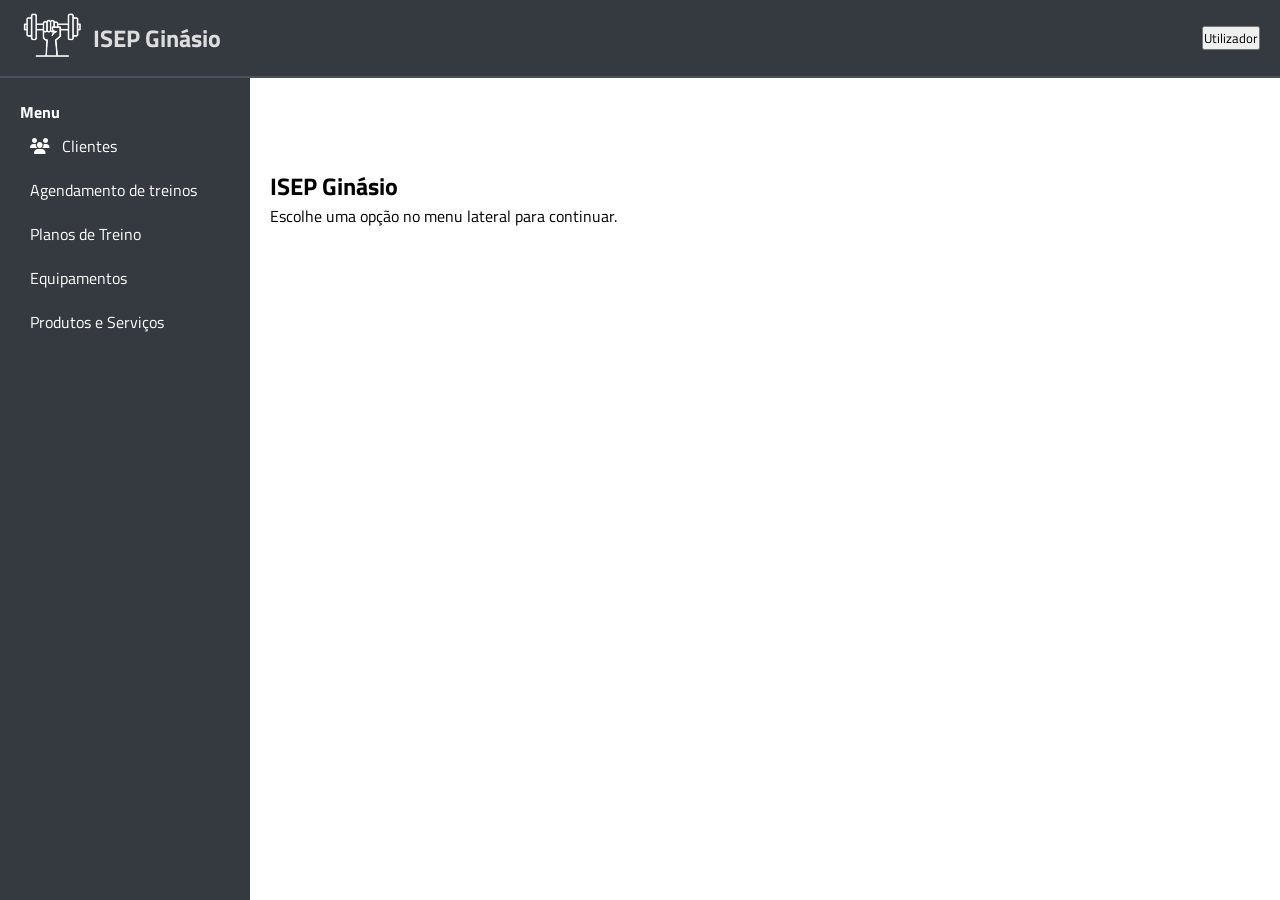
<file: backend/index.html>
<!DOCTYPE html>
<html lang="pt">
<head>
    <meta charset="UTF-8">
    <meta name="viewport" content="width=device-width, initial-scale=1.0">
    <title>ISEP Ginásio</title>
    <!-- favicon -->
     <link rel="shortcut icon" href="assets/img/gym125.png" type="image/png">
    <!-- folha de estilos CSS -->
     <link rel="stylesheet" href="assets/css/admin.css"> 

     <!-- Google Fonts --> 
    <link rel="preconnect" href="https://fonts.googleapis.com"> 
    <link rel="preconnect" href="https://fonts.gstatic.com" crossorigin> 
    <link href="https://fonts.googleapis.com/css2?family=Titillium+Web:ital,wght@0,300;0,700;1,400&display=swap" rel="stylesheet">

    <!-- Font Awesome --> 
    <link rel="stylesheet" href="assets/fontawesome/all.min.css"> 
</head>
<body>
<!-- Navbar -->
<header class="bng-navbar-menu">
    <div>
        <!-- Logo e Nome -->
        <a href="index.html">
            <img src="assets/img/gym125_white.png" alt="Logo do ISEP Ginásio" height="50">
        </a>
        <h3>ISEP Ginásio</h3>
    </div>
    <div>
        <button>Utilizador</button>
    </div>
</header> 

<!-- Sidebar --> 
<aside class="sidebar"> 
    <h4>Menu</h4> 
    <nav> 
        <a href="../backend/views/clientes/lista.html"><i class="fas fa-users"></i> &ensp; Clientes</a> 
        <a href="../backend/views/agendamento/agendamento.html">Agendamento de treinos</a> 
        <a href="../backend/views/planos/plano_treino.html">Planos de Treino</a> 
        <a href="../backend/views/equipamentos/equipamentos.html">Equipamentos</a> 
        <a href="../backend/views/produtos-servicos/produtos_servicos.html">Produtos e Serviços</a> 
    </nav> 
</aside>  

<!-- Conteúdo Principal -->
<main class="content">
    <section>
        <h2>ISEP Ginásio</h2>
        <p>Escolhe uma opção no menu lateral para continuar.</p>
    </section>
</main>
    
</body>
</html>
</file>
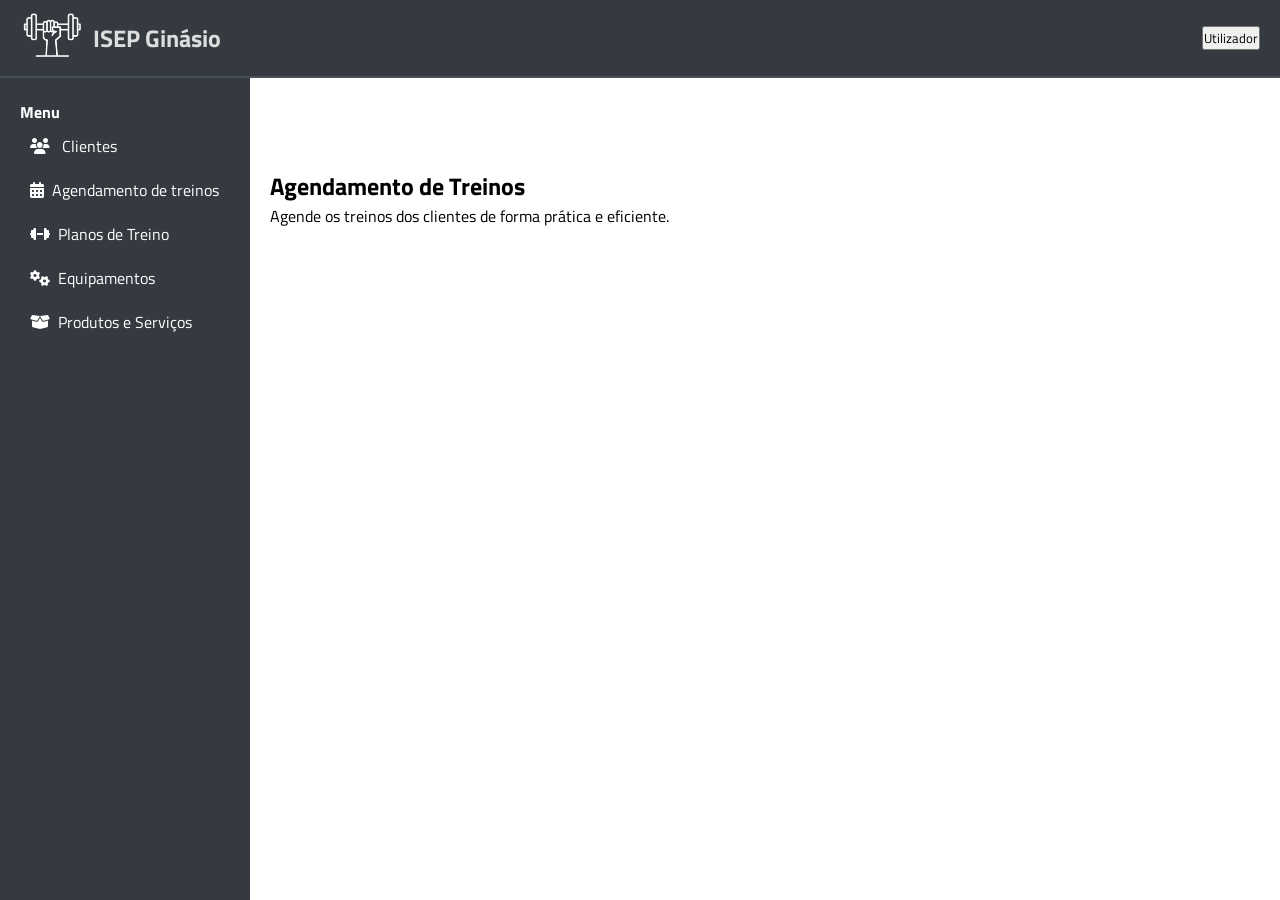
<file: backend/views/agendamento/agendamento.html>
<!DOCTYPE html>
<html lang="pt">
<head>
    <meta charset="UTF-8">
    <meta name="viewport" content="width=device-width, initial-scale=1.0">
    <title>ISEP Ginásio</title>
    <!-- favicon -->
     <link rel="shortcut icon" href="../../assets/img/gym125.png" type="image/png">
    <!-- folha de estilos CSS -->
     <link rel="stylesheet" href="../../assets/css/admin.css"> 

     <!-- Google Fonts --> 
    <link rel="preconnect" href="https://fonts.googleapis.com"> 
    <link rel="preconnect" href="https://fonts.gstatic.com" crossorigin> 
    <link href="https://fonts.googleapis.com/css2?family=Titillium+Web:ital,wght@0,300;0,700;1,400&display=swap" rel="stylesheet"> 
    <!-- Font Awesome --> 
    <link rel="stylesheet" href="../../assets/fontawesome/all.min.css"> 

</head>
<body>
<!-- Navbar -->
<header class="bng-navbar-menu">
    <div>
        <!-- Logo e Nome -->
        <a href="../../index.html">
            <img src="../../assets/img/gym125_white.png" alt="Logo do ISEP Ginásio" height="50">
        </a>
        <h3>ISEP Ginásio</h3>
    </div>
    <div>
        <button>Utilizador</button>
    </div>
</header> 

<!-- Sidebar --> 
<aside class="sidebar"> 
    <h4>Menu</h4> 
    <nav> 
        <a href="../clientes/lista.html"><i class="fas fa-users"></i> &ensp; Clientes</a> 
        <a href="../../views/agendamento/agendamento.html"><i class="fas fa-calendar-alt"></i> &ensp;Agendamento de treinos</a> 
        <a href="../../views/planos/plano_treino.html"><i class="fas fa-dumbbell"></i> &ensp;Planos de Treino</a> 
        <a href="../../views/equipamentos/equipamentos.html"><i class="fas fa-cogs"></i> &ensp;Equipamentos</a> 
        <a href="../../views/produtos-servicos/produtos_servicos.html"><i class="fas fa-box-open"></i> &ensp;Produtos e Serviços</a> 
    </nav> 
</aside> 

<!-- Conteúdo Principal -->
<main class="content">
    <section>
        <h2>Agendamento de Treinos</h2>
        <p>Agende os treinos dos clientes de forma prática e eficiente.</p>
    </section>
</main>
    
</body>
</html>
</file>
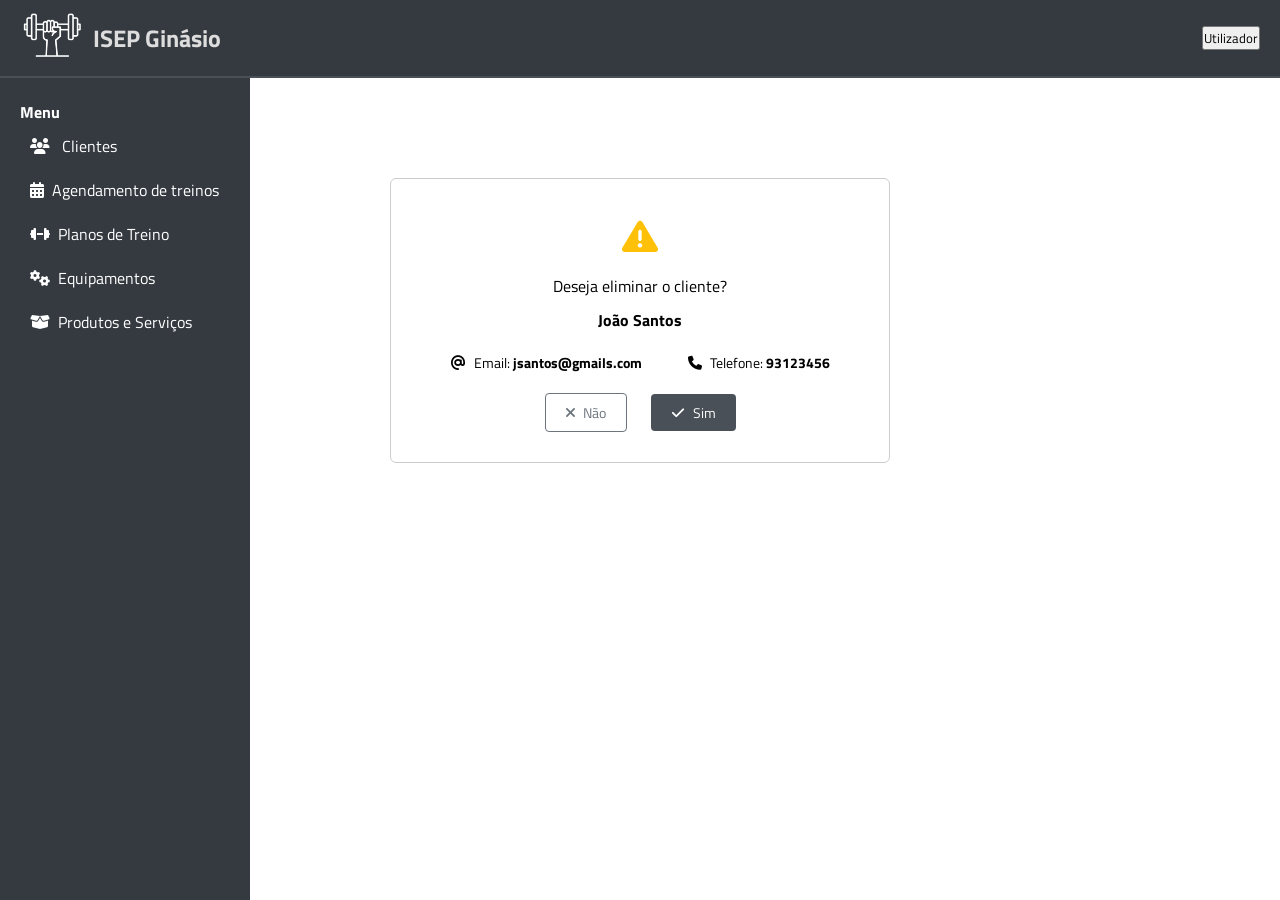
<file: backend/views/clientes/apagar.html>
<!DOCTYPE html>
<html lang="pt">
<head>
    <meta charset="UTF-8">
    <meta name="viewport" content="width=device-width, initial-scale=1.0">
    <title>ISEP Ginásio</title>
    <!-- favicon -->
     <link rel="shortcut icon" href="../../assets/img/gym125.png" type="image/png">
    <!-- folha de estilos CSS -->
     <link rel="stylesheet" href="../../assets/css/admin.css"> 

     <!-- Google Fonts --> 
    <link rel="preconnect" href="https://fonts.googleapis.com"> 
    <link rel="preconnect" href="https://fonts.gstatic.com" crossorigin> 
    <link href="https://fonts.googleapis.com/css2?family=Titillium+Web:ital,wght@0,300;0,700;1,400&display=swap" rel="stylesheet"> 
    <!-- Font Awesome --> 
    <link rel="stylesheet" href="../../assets/fontawesome/all.min.css"> 
</head>
<body>
<!-- Navbar -->
<header class="bng-navbar-menu">
    <div>
        <!-- Logo e Nome -->
        <a href="../../index.html">
            <img src="../../assets/img/gym125_white.png" alt="Logo do ISEP Ginásio" height="50">
        </a>
        <h3>ISEP Ginásio</h3>
    </div>
    <div>
        <button>Utilizador</button>
    </div>
</header> 

<!-- Sidebar --> 
<aside class="sidebar"> 
    <h4>Menu</h4> 
    <nav> 
        <a href="../../views/clientes/clientes.html"><i class="fas fa-users"></i> &ensp; Clientes</a> 
        <a href="../../views/agendamento/agendamento.html"><i class="fas fa-calendar-alt"></i> &ensp;Agendamento de treinos</a> 
        <a href="../../views/planos/plano_treino.html"><i class="fas fa-dumbbell"></i> &ensp;Planos de Treino</a> 
        <a href="../../views/equipamentos/equipamentos.html"><i class="fas fa-cogs"></i> &ensp;Equipamentos</a> 
        <a href="../../views/produtos-servicos/produtos_servicos.html"><i class="fas fa-box-open"></i> &ensp;Produtos e Serviços</a> 
    </nav> 
</aside>  

<!-- Conteúdo Principal -->
<div class="caixa-apagar"> 
    <h1 class="icone-alerta"><i class="fa-solid fa-triangle-exclamation"></i></h1> 
 
    <p>Deseja eliminar o cliente?</p> 
 
    <h4><strong>João Santos</strong></h4> 
 
    <div class="info-cliente"> 
        <span><i class="fa-solid fa-at me-2"></i>Email: <strong>jsantos@gmails.com</strong></span> 
        <span style="display: inline-block; width: 40px;"></span> 
        <span><i class="fa-solid fa-phone me-2"></i>Telefone: <strong>93123456</strong></span> 
    </div> 
 
    <div class="botoes"> 
        <a href="lista.html" class="botao-cancelar"><i class="fa-solid fa-xmark me-2"></i>Não</a> 
        <a href="#" class="botao-confirmar"><i class="fa-solid fa-check me-2"></i>Sim</a> 
    </div> 
</div>
    
</body>
</html>
</file>
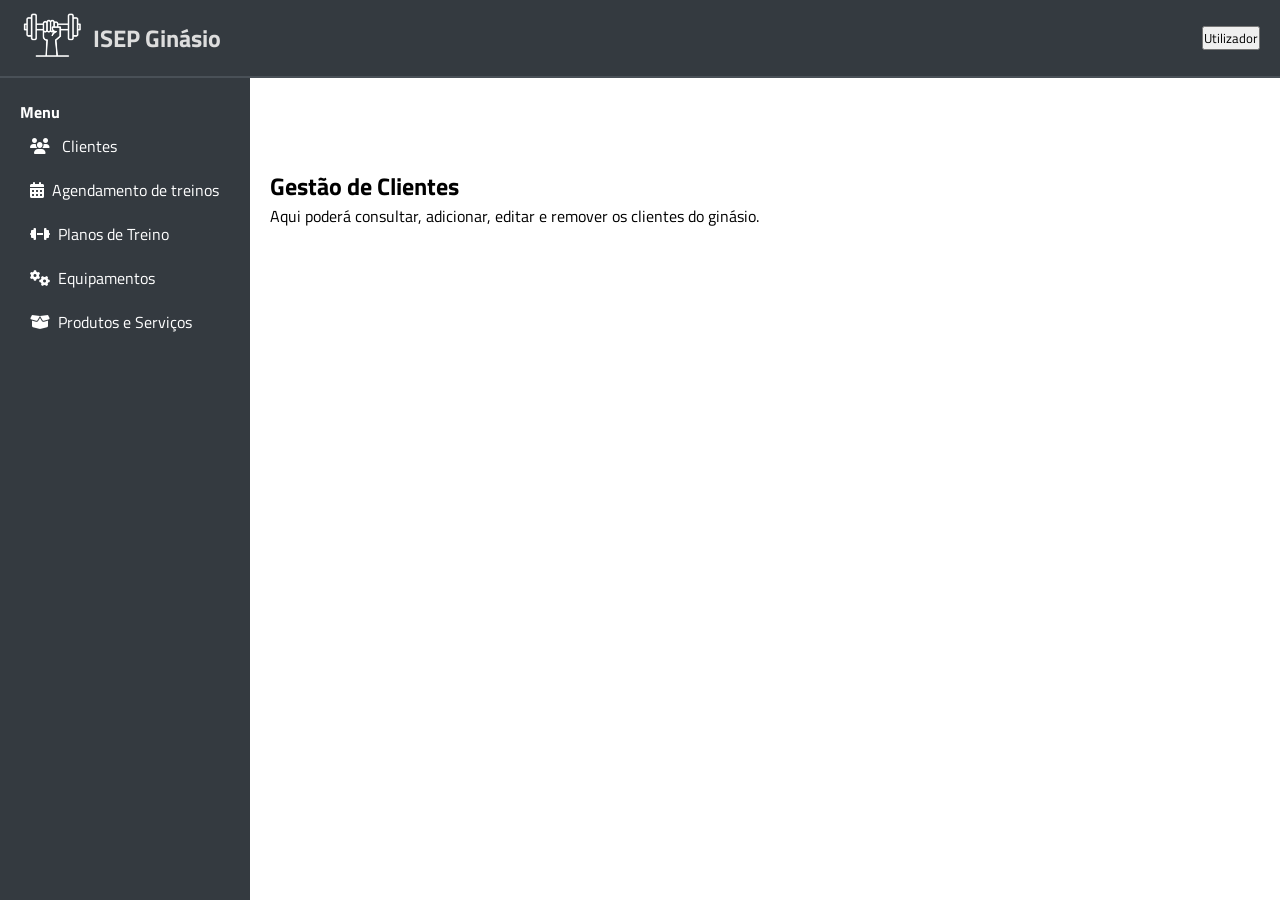
<file: backend/views/clientes/clientes.html>
<!DOCTYPE html>
<html lang="pt">
<head>
    <meta charset="UTF-8">
    <meta name="viewport" content="width=device-width, initial-scale=1.0">
    <title>ISEP Ginásio</title>
    <!-- favicon -->
     <link rel="shortcut icon" href="../../assets/img/gym125.png" type="image/png">
    <!-- folha de estilos CSS -->
     <link rel="stylesheet" href="../../assets/css/admin.css"> 

     <!-- Google Fonts --> 
    <link rel="preconnect" href="https://fonts.googleapis.com"> 
    <link rel="preconnect" href="https://fonts.gstatic.com" crossorigin> 
    <link href="https://fonts.googleapis.com/css2?family=Titillium+Web:ital,wght@0,300;0,700;1,400&display=swap" rel="stylesheet"> 
    <!-- Font Awesome --> 
    <link rel="stylesheet" href="../../assets/fontawesome/all.min.css"> 
</head>
<body>
<!-- Navbar -->
<header class="bng-navbar-menu">
    <div>
        <!-- Logo e Nome -->
        <a href="../../index.html">
            <img src="../../assets/img/gym125_white.png" alt="Logo do ISEP Ginásio" height="50">
        </a>
        <h3>ISEP Ginásio</h3>
    </div>
    <div>
        <button>Utilizador</button>
    </div>
</header> 

<!-- Sidebar --> 
<aside class="sidebar"> 
    <h4>Menu</h4> 
    <nav> 
        <a href="../../views/clientes/clientes.html"><i class="fas fa-users"></i> &ensp; Clientes</a> 
        <a href="../../views/agendamento/agendamento.html"><i class="fas fa-calendar-alt"></i> &ensp;Agendamento de treinos</a> 
        <a href="../../views/planos/plano_treino.html"><i class="fas fa-dumbbell"></i> &ensp;Planos de Treino</a> 
        <a href="../../views/equipamentos/equipamentos.html"><i class="fas fa-cogs"></i> &ensp;Equipamentos</a> 
        <a href="../../views/produtos-servicos/produtos_servicos.html"><i class="fas fa-box-open"></i> &ensp;Produtos e Serviços</a> 
    </nav> 
</aside>  

<!-- Conteúdo Principal -->
<main class="content">
    <section>
        <h2>Gestão de Clientes</h2>
        <p>Aqui poderá consultar, adicionar, editar e remover os clientes do ginásio.</p>
    </section>
</main>
    
</body>
</html>
</file>
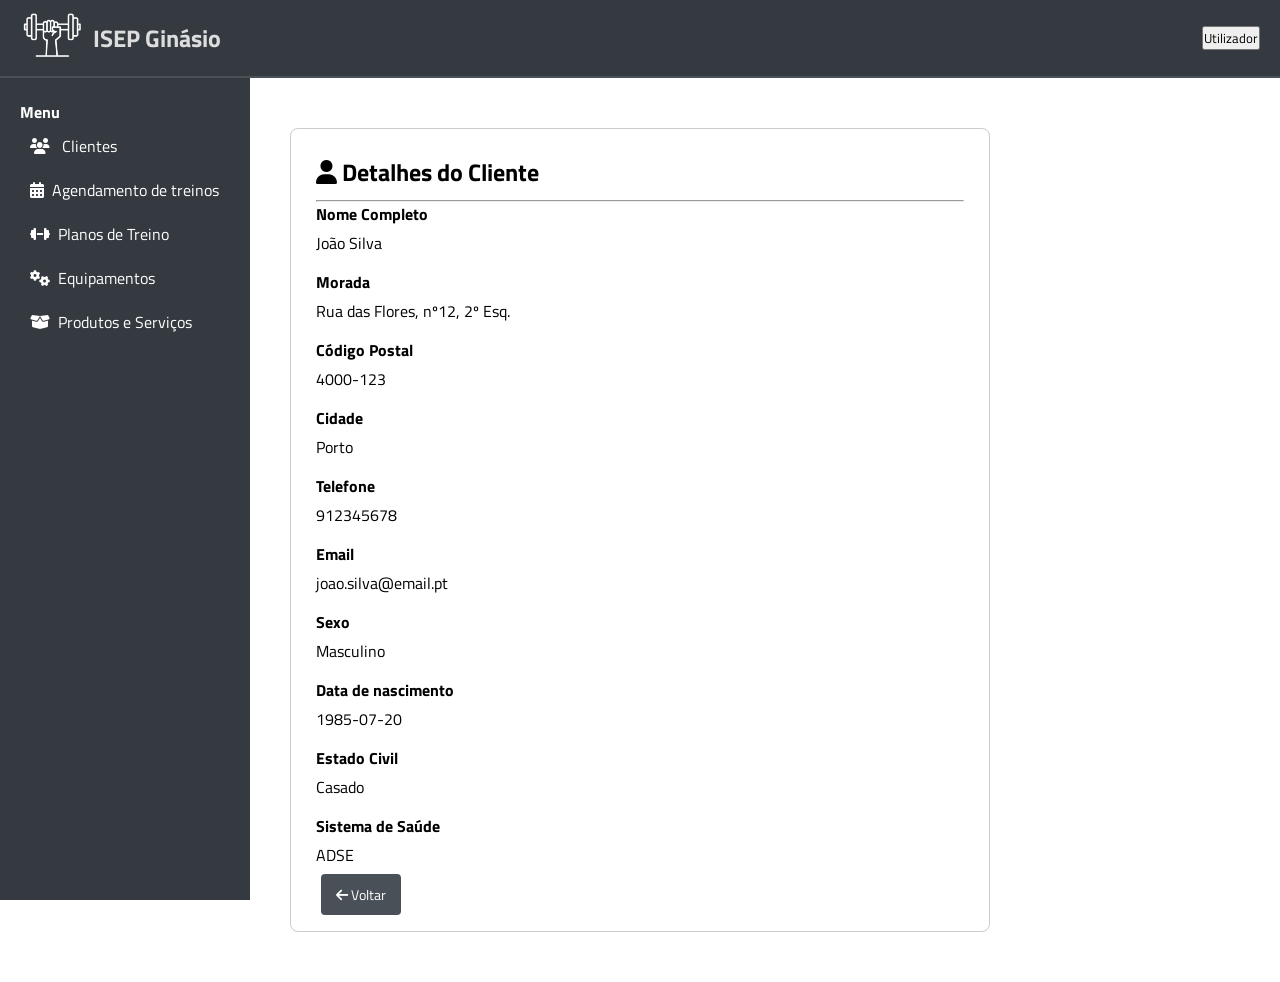
<file: backend/views/clientes/detalhes.html>
<!DOCTYPE html>
<html lang="pt">
<head>
    <meta charset="UTF-8">
    <meta name="viewport" content="width=device-width, initial-scale=1.0">
    <title>ISEP Ginásio</title>
    <!-- favicon -->
     <link rel="shortcut icon" href="../../assets/img/gym125.png" type="image/png">
    <!-- folha de estilos CSS -->
     <link rel="stylesheet" href="../../assets/css/admin.css"> 

     <!-- Google Fonts --> 
    <link rel="preconnect" href="https://fonts.googleapis.com"> 
    <link rel="preconnect" href="https://fonts.gstatic.com" crossorigin> 
    <link href="https://fonts.googleapis.com/css2?family=Titillium+Web:ital,wght@0,300;0,700;1,400&display=swap" rel="stylesheet"> 
    <!-- Font Awesome --> 
    <link rel="stylesheet" href="../../assets/fontawesome/all.min.css"> 
</head>
<body>
<!-- Navbar -->
<header class="bng-navbar-menu">
    <div>
        <!-- Logo e Nome -->
        <a href="../../index.html">
            <img src="../../assets/img/gym125_white.png" alt="Logo do ISEP Ginásio" height="50">
        </a>
        <h3>ISEP Ginásio</h3>
    </div>
    <div>
        <button>Utilizador</button>
    </div>
</header> 

<!-- Sidebar --> 
<aside class="sidebar"> 
    <h4>Menu</h4> 
    <nav> 
        <a href="../../views/clientes/clientes.html"><i class="fas fa-users"></i> &ensp; Clientes</a> 
        <a href="../../views/agendamento/agendamento.html"><i class="fas fa-calendar-alt"></i> &ensp;Agendamento de treinos</a> 
        <a href="../../views/planos/plano_treino.html"><i class="fas fa-dumbbell"></i> &ensp;Planos de Treino</a> 
        <a href="../../views/equipamentos/equipamentos.html"><i class="fas fa-cogs"></i> &ensp;Equipamentos</a> 
        <a href="../../views/produtos-servicos/produtos_servicos.html"><i class="fas fa-box-open"></i> &ensp;Produtos e Serviços</a> 
    </nav> 
</aside>  

<!-- Conteúdo Principal -->
<div class="form-wrapper"> 
    <h2><strong><i class="fa-solid fa-user"></i> Detalhes do Cliente</strong></h2> 
    <hr> 
 
    <div class="form-group"> 
        <label>Nome Completo</label> 
        <div class="form-control-static">João Silva</div> 
    </div> 
 
    <div class="form-group"> 
        <label>Morada</label> 
        <div class="form-control-static">Rua das Flores, nº12, 2º Esq.</div> 
    </div> 
 
    <div class="form-group"> 
        <label>Código Postal</label> 
        <div class="form-control-static">4000-123</div> 
    </div> 
 
    <div class="form-group"> 
        <label>Cidade</label> 
        <div class="form-control-static">Porto</div> 
    </div> 
 
    <div class="form-group"> 
        <label>Telefone</label> 
        <div class="form-control-static">912345678</div> 
    </div> 
 
    <div class="form-group"> 
        <label>Email</label> 
        <div class="form-control-static">joao.silva@email.pt</div> 
    </div>

    <div class="form-group"> 
        <label>Sexo</label> 
        <div class="form-control-static">Masculino</div> 
    </div> 
 
    <div class="form-group"> 
        <label>Data de nascimento</label> 
        <div class="form-control-static">1985-07-20</div> 
    </div> 
 
    <div class="form-group"> 
        <label>Estado Civil</label> 
        <div class="form-control-static">Casado</div> 
    </div> 
 
    <div class="form-group"> 
        <label>Sistema de Saúde</label> 
        <div class="form-control-static">ADSE</div> 
    </div> 
 
    <div class="form-buttons"> 
        <a href="lista.html"><i class="fa-solid fa-arrow-left"></i> Voltar</a> 
    </div> 
</div>
    
</body>
</html>
</file>
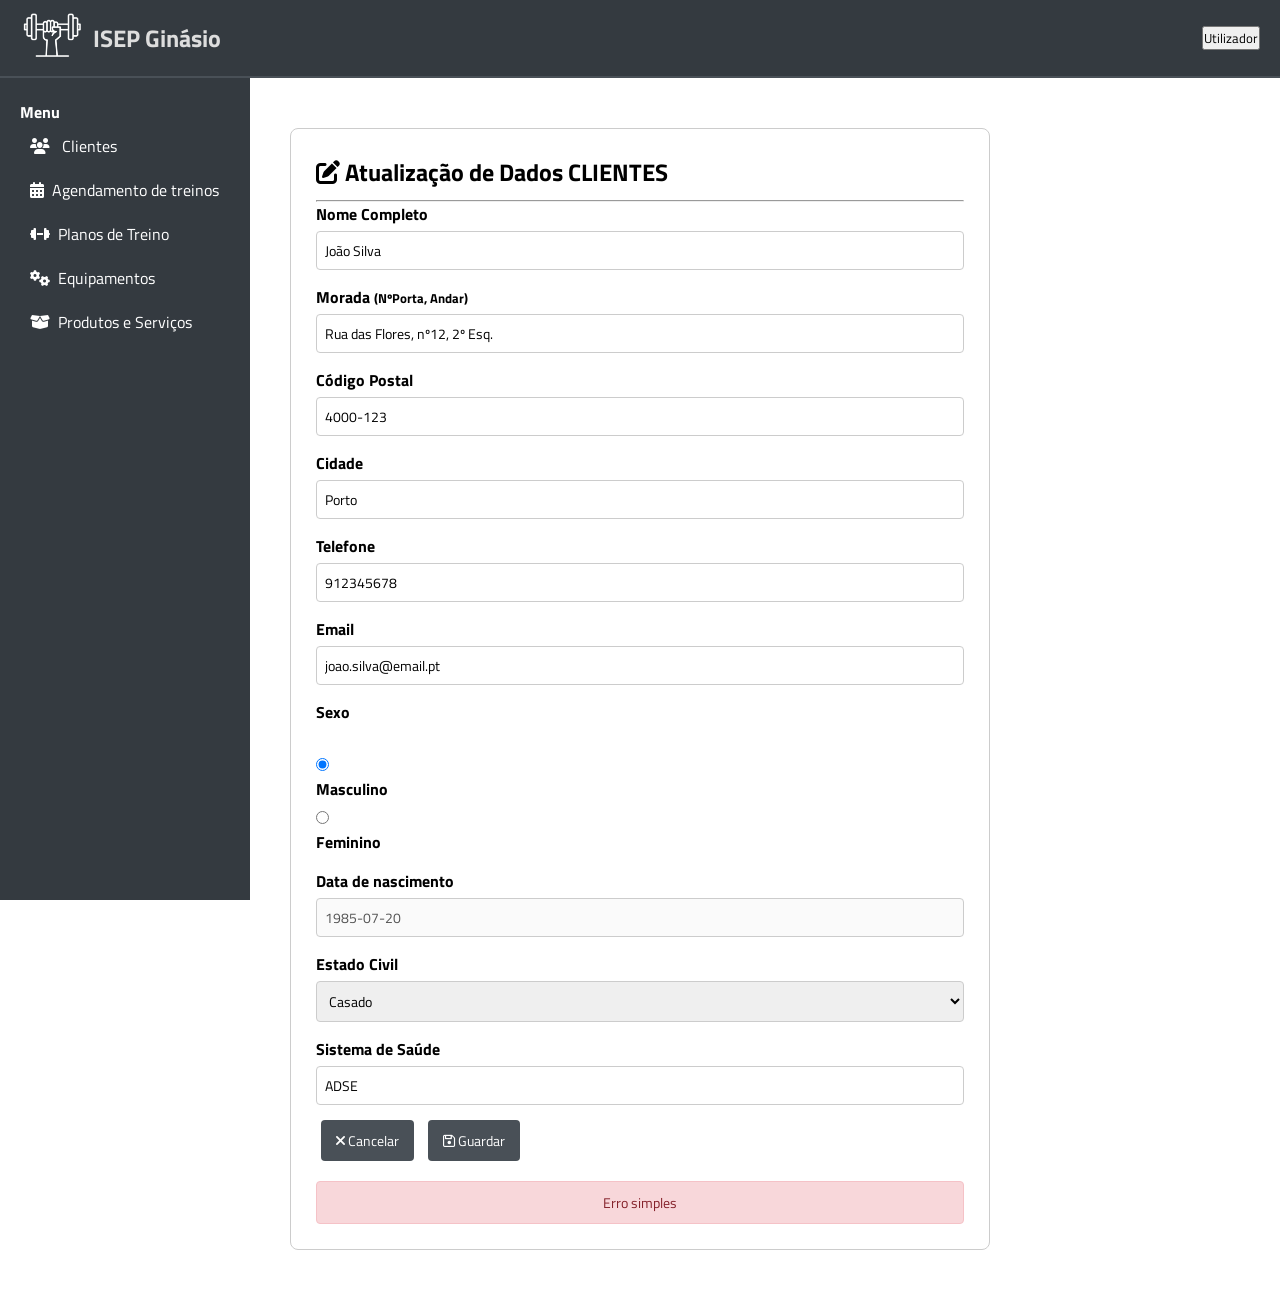
<file: backend/views/clientes/editar.html>
<!DOCTYPE html>
<html lang="pt">
<head>
    <meta charset="UTF-8">
    <meta name="viewport" content="width=device-width, initial-scale=1.0">
    <title>ISEP Ginásio</title>
    <!-- favicon -->
     <link rel="shortcut icon" href="../../assets/img/gym125.png" type="image/png">
    <!-- folha de estilos CSS -->
     <link rel="stylesheet" href="../../assets/css/admin.css"> 

     <!-- Google Fonts --> 
    <link rel="preconnect" href="https://fonts.googleapis.com"> 
    <link rel="preconnect" href="https://fonts.gstatic.com" crossorigin> 
    <link href="https://fonts.googleapis.com/css2?family=Titillium+Web:ital,wght@0,300;0,700;1,400&display=swap" rel="stylesheet"> 
    <!-- Font Awesome --> 
    <link rel="stylesheet" href="../../assets/fontawesome/all.min.css"> 
</head>
<body>
<!-- Navbar -->
<header class="bng-navbar-menu">
    <div>
        <!-- Logo e Nome -->
        <a href="../../index.html">
            <img src="../../assets/img/gym125_white.png" alt="Logo do ISEP Ginásio" height="50">
        </a>
        <h3>ISEP Ginásio</h3>
    </div>
    <div>
        <button>Utilizador</button>
    </div>
</header> 

<!-- Sidebar --> 
<aside class="sidebar"> 
    <h4>Menu</h4> 
    <nav> 
        <a href="../../views/clientes/clientes.html"><i class="fas fa-users"></i> &ensp; Clientes</a> 
        <a href="../../views/agendamento/agendamento.html"><i class="fas fa-calendar-alt"></i> &ensp;Agendamento de treinos</a> 
        <a href="../../views/planos/plano_treino.html"><i class="fas fa-dumbbell"></i> &ensp;Planos de Treino</a> 
        <a href="../../views/equipamentos/equipamentos.html"><i class="fas fa-cogs"></i> &ensp;Equipamentos</a> 
        <a href="../../views/produtos-servicos/produtos_servicos.html"><i class="fas fa-box-open"></i> &ensp;Produtos e Serviços</a> 
    </nav> 
</aside>  

<!-- Editar dados de um cliente já existente -->
<div class="form-wrapper">
    <h2><strong><i class="fa-solid fa-pen-to-square"></i> Atualização de Dados CLIENTES</strong></h2> 
    <hr>
    
    <form action="#" method="post" novalidate>
        
<div class="form-group">
        <label for="texto_nome">Nome Completo</label> 
        <input type="text" name="nome_cliente" id="texto_nome" value="João Silva" required> 
</div>

<div class="form-group">
    <label for="texto_endereco">Morada <small>(NºPorta, Andar)</small></label> 
    <input type="text" name="morada_cliente" value="Rua das Flores, nº12, 2º Esq." id="texto_endereco"> 
</div> 
    
<div class="form-group"> 
    <label for="texto_cp">Código Postal</label> 
    <input type="text" name="cp_cliente" value="4000-123" id="texto_cp" required> 
</div> 

<div class="form-group"> 
    <label for="texto_cidade">Cidade</label> 
    <input type="text" name="cid_cliente" value="Porto" id="texto_cidade" required> 
</div> 

<div class="form-group"> 
    <label for="texto_cliente">Telefone</label> 
    <input type="text" name="tel_cliente" value="912345678" id="texto_cliente" required> 
</div> 
    
<div class="form-group"> 
    <label for="texto_email">Email</label>   
    <input type="email" name="email_cliente" value="joao.silva@email.pt" id="texto_email" required> 
</div>

<div class="form-group">
    <label>Sexo</label><br> 
    <input type="radio" name="radio_gender" id="radio_m" value="m" checked> 
    <label for="radio_m">Masculino</label>
    <input type="radio" name="radio_gender" id="radio_f" value="f"> 
    <label for="radio_f">Feminino</label> 
</div> 
<div class="form-group"> 
    <label for="texto_dnasc">Data de nascimento</label>
    <input type="text" name="dnasc_cliente" value="1985-07-20" id="texto_dnasc" disabled> 
</div>

<div class="form-group"> 
    <label for="texto_estcivil">Estado Civil</label> 
    <select name="estaciv_cliente" id="texto_estcivil"> 
        <option>Escolha uma opção</option> 
        <option value="solt">Solteiro</option> 
        <option value="casd" selected>Casado</option> 
        <option value="ufat">União de Facto</option> 
    </select> 
</div> 

<div class="form-group">
    <label for="texto_SSaude">Sistema de Saúde</label> 
    <input type="text" name="campo_opcao" id="texto_SSaude" value="ADSE" list="sistemasaude"> 
    <datalist id="sistemasaude">
        <option value="SNS"> 
        <option value="ADSE"> 
        <option value="SMAS"> 
        <option value="CTT"> 
        <option value="PSP">
    </datalist> 
</div>

<div class="form-buttons"> 
    <a href="lista.html"><i class="fa-solid fa-xmark"></i> Cancelar</a> 
    <button type="submit"><i class="fa-regular fa-floppy-disk"></i> Guardar</button> 
</div> 
 
<div class="alert text-center"> 
    Erro simples
</div> 
</form>
</div>

    
</body>
</html>
</file>
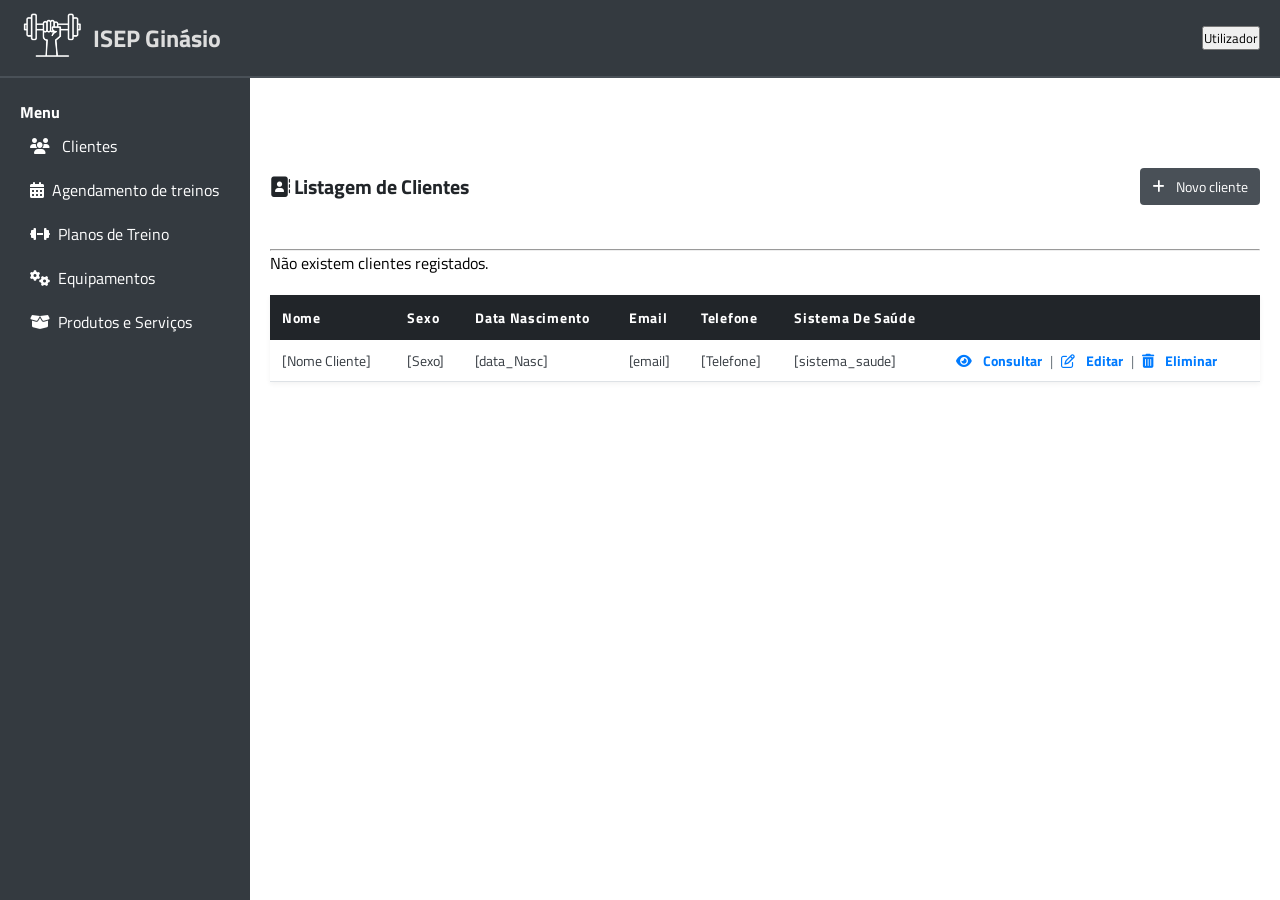
<file: backend/views/clientes/lista.html>
<!DOCTYPE html>
<html lang="pt">
<head>
    <meta charset="UTF-8">
    <meta name="viewport" content="width=device-width, initial-scale=1.0">
    <title>ISEP Ginásio</title>
    <!-- favicon -->
     <link rel="shortcut icon" href="../../assets/img/gym125.png" type="image/png">
    <!-- folha de estilos CSS -->
     <link rel="stylesheet" href="../../assets/css/admin.css"> 

     <!-- Google Fonts --> 
    <link rel="preconnect" href="https://fonts.googleapis.com"> 
    <link rel="preconnect" href="https://fonts.gstatic.com" crossorigin> 
    <link href="https://fonts.googleapis.com/css2?family=Titillium+Web:ital,wght@0,300;0,700;1,400&display=swap" rel="stylesheet"> 
    <!-- Font Awesome --> 
    <link rel="stylesheet" href="../../assets/fontawesome/all.min.css"> 
</head>
<body>
<!-- Navbar -->
<header class="bng-navbar-menu">
    <div>
        <!-- Logo e Nome -->
        <a href="../../index.html">
            <img src="../../assets/img/gym125_white.png" alt="Logo do ISEP Ginásio" height="50">
        </a>
        <h3>ISEP Ginásio</h3>
    </div>
    <div>
        <button>Utilizador</button>
    </div>
</header> 

<!-- Sidebar --> 
<aside class="sidebar"> 
    <h4>Menu</h4> 
    <nav> 
        <a href="../../views/clientes/clientes.html"><i class="fas fa-users"></i> &ensp; Clientes</a> 
        <a href="../../views/agendamento/agendamento.html"><i class="fas fa-calendar-alt"></i> &ensp;Agendamento de treinos</a> 
        <a href="../../views/planos/plano_treino.html"><i class="fas fa-dumbbell"></i> &ensp;Planos de Treino</a> 
        <a href="../../views/equipamentos/equipamentos.html"><i class="fas fa-cogs"></i> &ensp;Equipamentos</a> 
        <a href="../../views/produtos-servicos/produtos_servicos.html"><i class="fas fa-box-open"></i> &ensp;Produtos e Serviços</a> 
    </nav> 
</aside>  

<!-- Conteúdo Principal -->
<div class="content"> 
    <div class="actions-top"> 
        <h2><strong><i class="fa-solid fa-address-book"></i> Listagem de Clientes </strong></h2> 
        <a href="novo.html"><i class="fa-solid fa-plus me-2"></i> Novo cliente</a> 
    </div> 
    <br> 
    <hr> 
    <p>Não existem clientes registados.</p> 
    <table> 
        <thead> 
            <tr> 
                <th>Nome</th> 
                <th>Sexo</th> 
                <th>Data nascimento</th> 
                <th>Email</th> 
                <th>Telefone</th> 
                <th>Sistema de Saúde</th> 
                <th></th> 
            </tr> 
        </thead> 
        <tbody> 
            <tr> 
                <td>[Nome Cliente]</td> 
                <td>[Sexo]</td> 
                <td>[data_Nasc]</td> 
                <td>[email]</td> 
                <td>[Telefone]</td> 
                <td>[sistema_saude]</td> 
                <td> 
                    <a href="detalhes.html"><i class="fa-solid fa-eye me-2"></i> Consultar</a> 
                    <span>|</span> 
                    <a href="editar.html"><i class="fa-regular fa-pen-to-square me-2"></i> Editar</a> 
                    <span>|</span> 
                    <a href="apagar.html"><i class="fa-solid fa-trash-can me-2"></i> Eliminar</a> 
                </td> 
            </tr> 
        </tbody> 
    </table> 
</div>
</file>
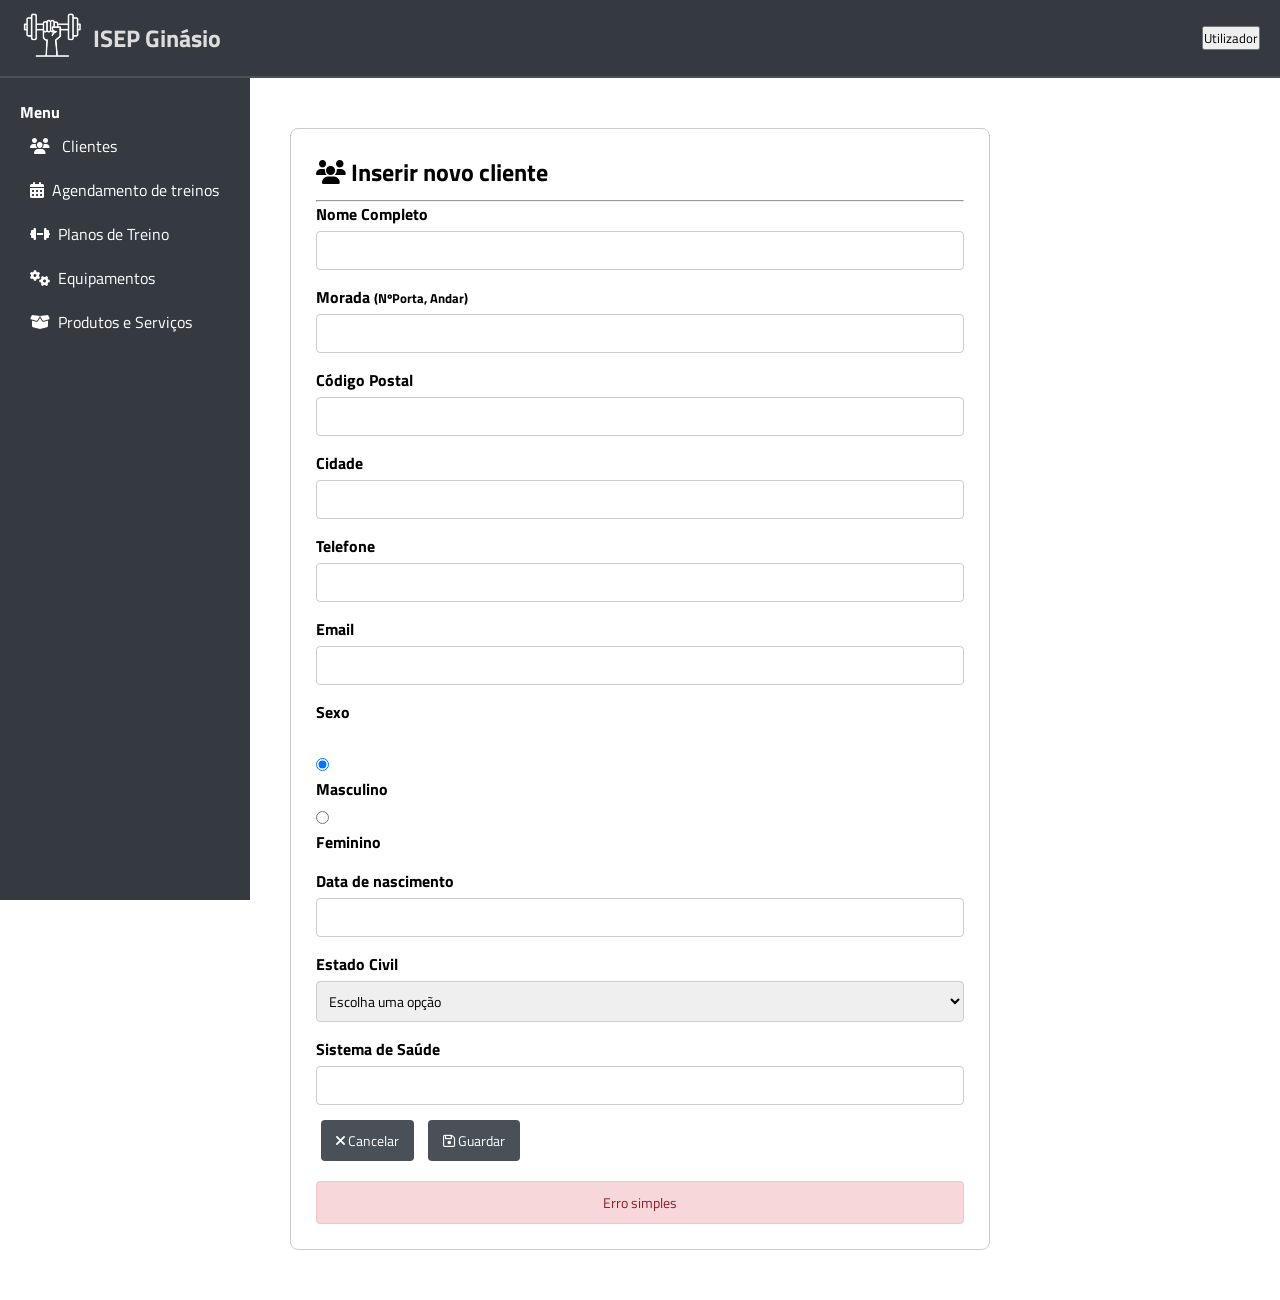
<file: backend/views/clientes/novo.html>
<!DOCTYPE html>
<html lang="pt">
<head>
    <meta charset="UTF-8">
    <meta name="viewport" content="width=device-width, initial-scale=1.0">
    <title>ISEP Ginásio</title>
    <!-- favicon -->
     <link rel="shortcut icon" href="../../assets/img/gym125.png" type="image/png">
    <!-- folha de estilos CSS -->
     <link rel="stylesheet" href="../../assets/css/admin.css"> 

     <!-- Google Fonts --> 
    <link rel="preconnect" href="https://fonts.googleapis.com"> 
    <link rel="preconnect" href="https://fonts.gstatic.com" crossorigin> 
    <link href="https://fonts.googleapis.com/css2?family=Titillium+Web:ital,wght@0,300;0,700;1,400&display=swap" rel="stylesheet"> 
    <!-- Font Awesome --> 
    <link rel="stylesheet" href="../../assets/fontawesome/all.min.css"> 
</head>
<body>
<!-- Navbar -->
<header class="bng-navbar-menu">
    <div>
        <!-- Logo e Nome -->
        <a href="../../index.html">
            <img src="../../assets/img/gym125_white.png" alt="Logo do ISEP Ginásio" height="50">
        </a>
        <h3>ISEP Ginásio</h3>
    </div>
    <div>
        <button>Utilizador</button>
    </div>
</header> 

<!-- Sidebar --> 
<aside class="sidebar"> 
    <h4>Menu</h4> 
    <nav> 
        <a href="../../views/clientes/clientes.html"><i class="fas fa-users"></i> &ensp; Clientes</a> 
        <a href="../../views/agendamento/agendamento.html"><i class="fas fa-calendar-alt"></i> &ensp;Agendamento de treinos</a> 
        <a href="../../views/planos/plano_treino.html"><i class="fas fa-dumbbell"></i> &ensp;Planos de Treino</a> 
        <a href="../../views/equipamentos/equipamentos.html"><i class="fas fa-cogs"></i> &ensp;Equipamentos</a> 
        <a href="../../views/produtos-servicos/produtos_servicos.html"><i class="fas fa-box-open"></i> &ensp;Produtos e Serviços</a> 
    </nav> 
</aside>  

<!-- Estrutura geral e início do formulário -->
 <div class="form-wrapper"> 
    <h2><strong><i class="fa-solid fa-users"></i> Inserir novo cliente</strong></h2> 
    <hr> 
 
    <form action="#" method="post" novalidate>

<!-- Identificação do cliente -->
 <div class="form-group"> 
    <label for="texto_nome">Nome Completo</label> 
    <input type="text" name="nome_cliente" id="texto_nome" required> 
</div> 
 
<div class="form-group"> 
    <label for="texto_endereco">Morada <small>(NºPorta, Andar)</small></label> 
    <input type="text" name="morada_cliente" id="texto_endereco"> 
</div> 
 
<div class="form-group"> 
    <label for="texto_cp">Código Postal</label> 
    <input type="text" name="cp_cliente" id="texto_cp" required> 
</div> 
 
<div class="form-group"> 
    <label for="texto_cidade">Cidade</label> 
    <input type="text" name="cid_cliente" id="texto_cidade" required> 
</div> 

<!-- Contactos e dados pessoais -->
<div class="form-group"> 
    <label for="texto_cliente">Telefone</label> 
    <input type="text" name="tel_cliente" id="texto_cliente" required> 
</div> 
 
<div class="form-group"> 
    <label for="texto_email">Email</label> 
    <input type="email" name="email_cliente" id="texto_email" required> 
</div> 
 
<div class="form-group"> 
    <label>Sexo</label><br> 
    <input type="radio" name="radio_gender" id="radio_m" value="m" checked> 
    <label for="radio_m">Masculino</label> 
    <input type="radio" name="radio_gender" id="radio_f" value="f"> 
    <label for="radio_f">Feminino</label> 
</div> 
 
<div class="form-group"> 
    <label for="texto_dnasc">Data de nascimento</label> 
    <input type="text" name="dnasc_cliente" id="texto_dnasc" required> 
</div>

<!-- Estado de saúde e sistema de saúde -->
 <div class="form-group"> 
    <label for="texto_estcivil">Estado Civil</label> 
    <select name="estaciv_cliente" id="texto_estcivil"> 
        <option selected>Escolha uma opção</option> 
        <option value="solt">Solteiro</option> 
        <option value="casd">Casado</option> 
        <option value="ufat">União de Facto</option> 
    </select> 
</div> 
 
<div class="form-group"> 
    <label for="texto_SSaude">Sistema de Saúde</label> 
    <input type="text" name="campo_opcao" id="texto_SSaude" list="sistemasaude"> 
    <datalist id="sistemasaude"> 
        <option value="SNS"> 
        <option value="ADSE"> 
        <option value="SMAS"> 
        <option value="CTT"> 
        <option value="PSP"> 
    </datalist> 
</div>

<!-- Botões e mensagem de erro -->
<div class="form-buttons"> 
    <a href="lista.html"><i class="fa-solid fa-xmark"></i> Cancelar</a> 
    <button type="submit"><i class="fa-regular fa-floppy-disk"></i> Guardar</button> 
</div>

<div class="alert text-center"> 
    Erro simples 
</div>
</form>
</div> 




</body>
</html>
</file>
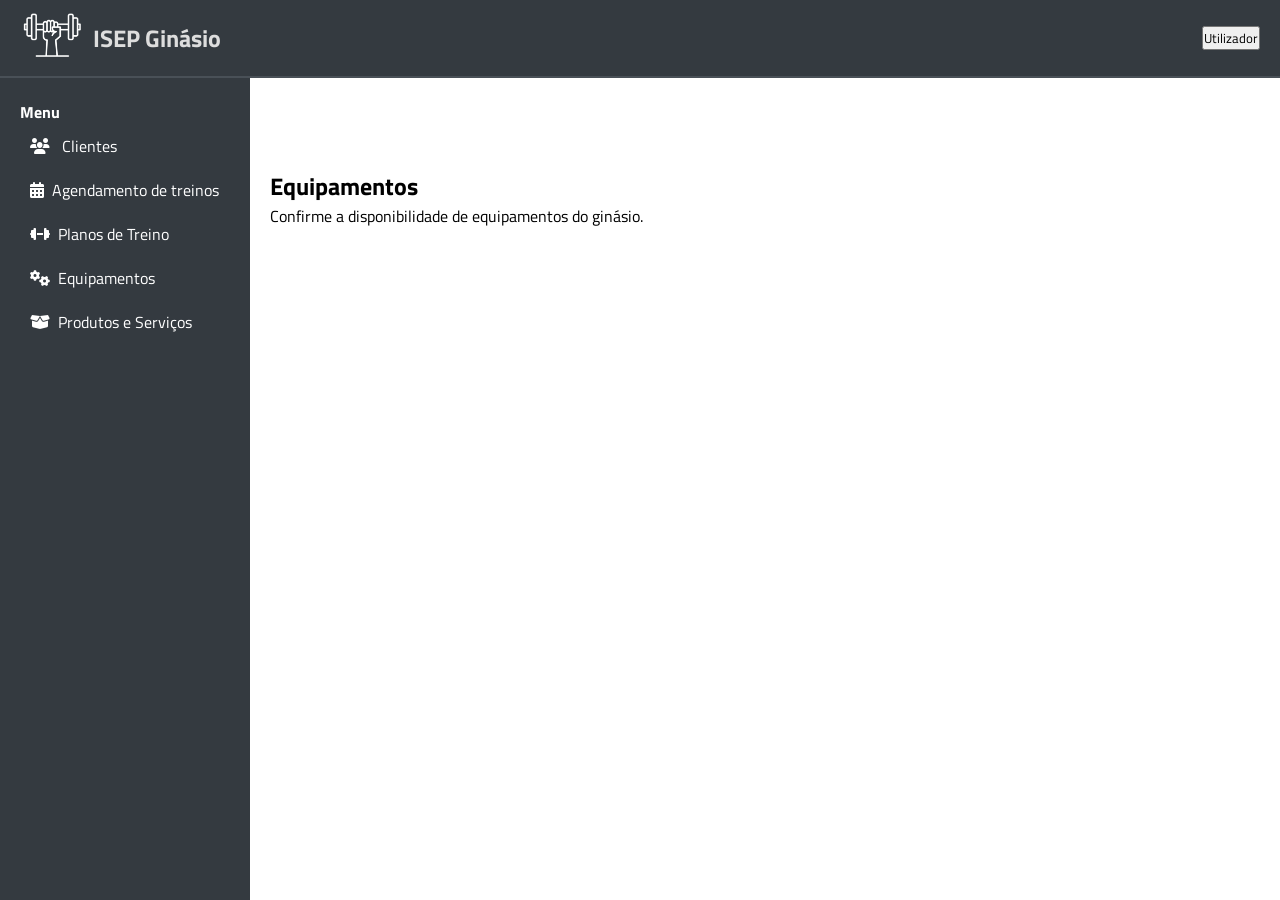
<file: backend/views/equipamentos/equipamentos.html>
<!DOCTYPE html>
<html lang="pt">
<head>
    <meta charset="UTF-8">
    <meta name="viewport" content="width=device-width, initial-scale=1.0">
    <title>ISEP Ginásio</title>
    <!-- favicon -->
     <link rel="shortcut icon" href="../../assets/img/gym125.png" type="image/png">
    <!-- folha de estilos CSS -->
     <link rel="stylesheet" href="../../assets/css/admin.css"> 

     <!-- Google Fonts --> 
    <link rel="preconnect" href="https://fonts.googleapis.com"> 
    <link rel="preconnect" href="https://fonts.gstatic.com" crossorigin> 
    <link href="https://fonts.googleapis.com/css2?family=Titillium+Web:ital,wght@0,300;0,700;1,400&display=swap" rel="stylesheet"> 
    <!-- Font Awesome --> 
    <link rel="stylesheet" href="../../assets/fontawesome/all.min.css"> 
</head>
<body>
<!-- Navbar -->
<header class="bng-navbar-menu">
    <div>
        <!-- Logo e Nome -->
        <a href="../../index.html">
            <img src="../../assets/img/gym125_white.png" alt="Logo do ISEP Ginásio" height="50">
        </a>
        <h3>ISEP Ginásio</h3>
    </div>
    <div>
        <button>Utilizador</button>
    </div>
</header> 

<!-- Sidebar --> 
<aside class="sidebar"> 
    <h4>Menu</h4> 
    <nav> 
        <a href="../clientes/lista.html"><i class="fas fa-users"></i> &ensp; Clientes</a>
        <a href="../../views/agendamento/agendamento.html"><i class="fas fa-calendar-alt"></i> &ensp;Agendamento de treinos</a> 
        <a href="../../views/planos/plano_treino.html"><i class="fas fa-dumbbell"></i> &ensp;Planos de Treino</a> 
        <a href="../../views/equipamentos/equipamentos.html"><i class="fas fa-cogs"></i> &ensp;Equipamentos</a> 
        <a href="../../views/produtos-servicos/produtos_servicos.html"><i class="fas fa-box-open"></i> &ensp;Produtos e Serviços</a> 
    </nav> 
</aside>   

<!-- Conteúdo Principal -->
<main class="content">
    <section>
        <h2>Equipamentos</h2>
        <p>Confirme a disponibilidade de equipamentos do ginásio.</p>
    </section>
</main>
    
</body>
</html>
</file>
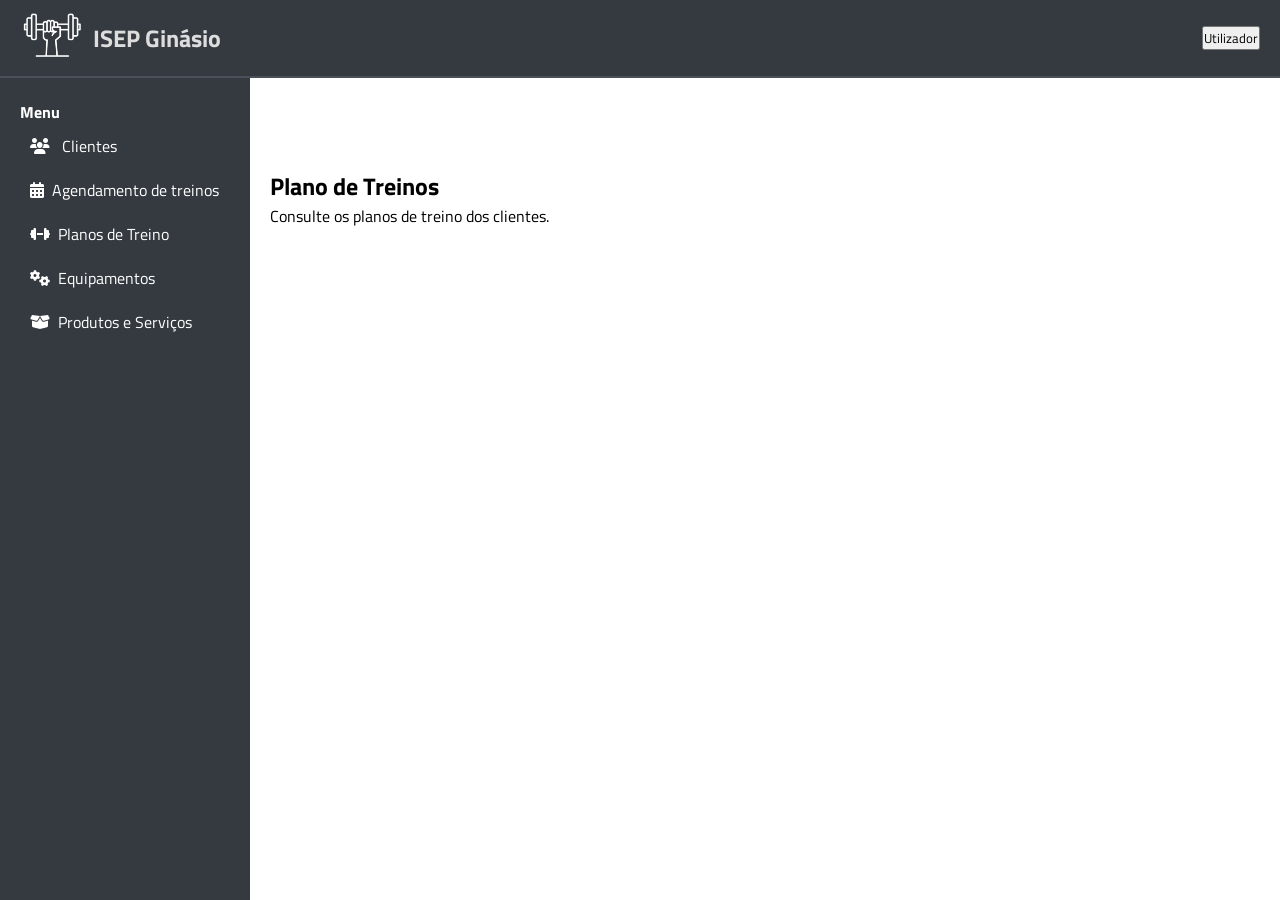
<file: backend/views/planos/plano_treino.html>
<!DOCTYPE html>
<html lang="pt">
<head>
    <meta charset="UTF-8">
    <meta name="viewport" content="width=device-width, initial-scale=1.0">
    <title>ISEP Ginásio</title>
    <!-- favicon -->
     <link rel="shortcut icon" href="../../assets/img/gym125.png" type="image/png">
    <!-- folha de estilos CSS -->
     <link rel="stylesheet" href="../../assets/css/admin.css"> 

     <!-- Google Fonts --> 
    <link rel="preconnect" href="https://fonts.googleapis.com"> 
    <link rel="preconnect" href="https://fonts.gstatic.com" crossorigin> 
    <link href="https://fonts.googleapis.com/css2?family=Titillium+Web:ital,wght@0,300;0,700;1,400&display=swap" rel="stylesheet"> 
    <!-- Font Awesome --> 
    <link rel="stylesheet" href="../../assets/fontawesome/all.min.css"> 
</head>
<body>
<!-- Navbar -->
<header class="bng-navbar-menu">
    <div>
        <!-- Logo e Nome -->
        <a href="../../index.html">
            <img src="../../assets/img/gym125_white.png" alt="Logo do ISEP Ginásio" height="50">
        </a>
        <h3>ISEP Ginásio</h3>
    </div>
    <div>
        <button>Utilizador</button>
    </div>
</header> 

<!-- Sidebar --> 
<aside class="sidebar"> 
    <h4>Menu</h4> 
    <nav> 
        <a href="../clientes/lista.html"><i class="fas fa-users"></i> &ensp; Clientes</a> 
        <a href="../../views/agendamento/agendamento.html"><i class="fas fa-calendar-alt"></i> &ensp;Agendamento de treinos</a> 
        <a href="../../views/planos/plano_treino.html"><i class="fas fa-dumbbell"></i> &ensp;Planos de Treino</a> 
        <a href="../../views/equipamentos/equipamentos.html"><i class="fas fa-cogs"></i> &ensp;Equipamentos</a> 
        <a href="../../views/produtos-servicos/produtos_servicos.html"><i class="fas fa-box-open"></i> &ensp;Produtos e Serviços</a> 
    </nav> 
</aside> 

<!-- Conteúdo Principal -->
<main class="content">
    <section>
        <h2>Plano de Treinos</h2>
        <p>Consulte os planos de treino dos clientes.</p>
    </section>
</main>
    
</body>
</html>
</file>
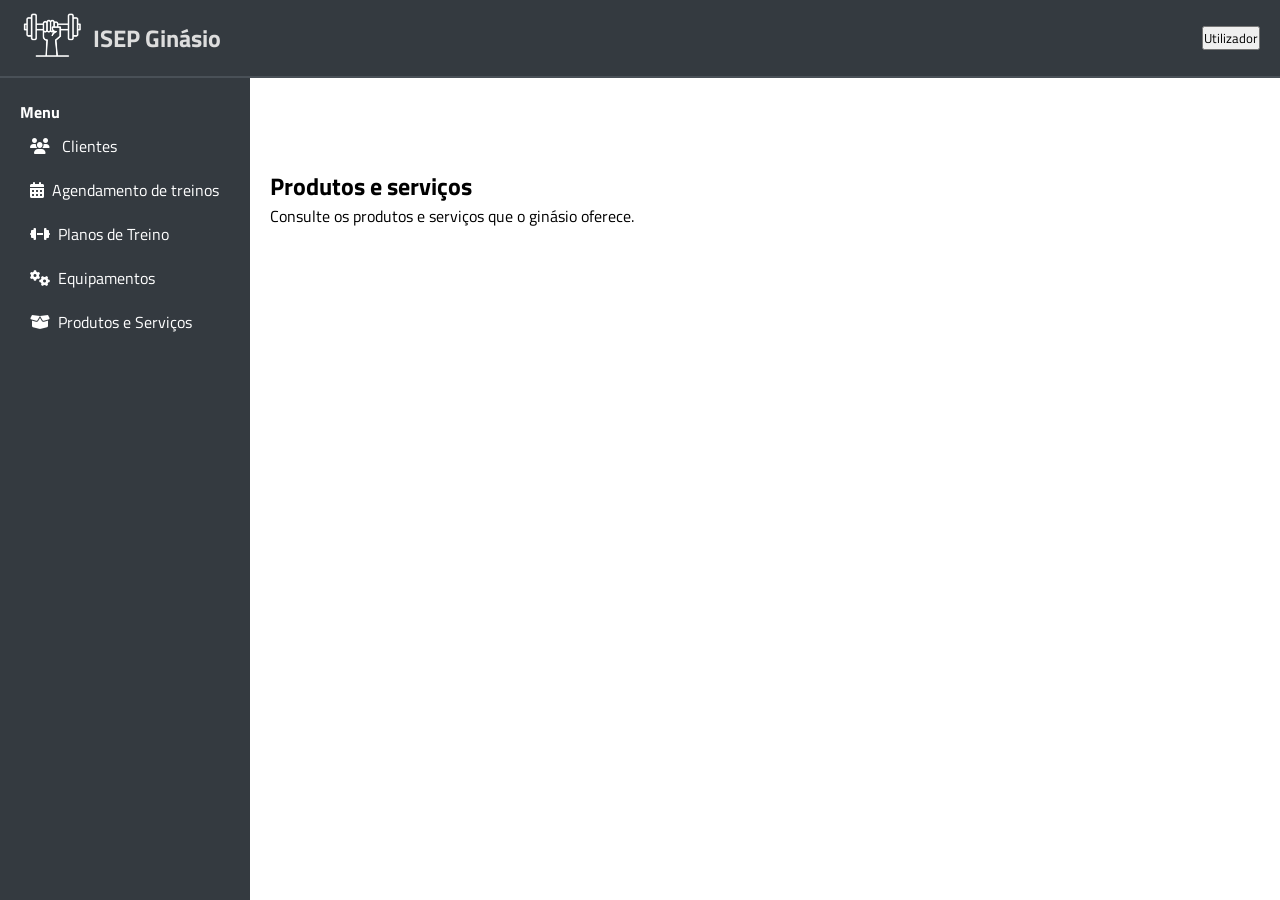
<file: backend/views/produtos-servicos/produtos_servicos.html>
<!DOCTYPE html>
<html lang="pt">
<head>
    <meta charset="UTF-8">
    <meta name="viewport" content="width=device-width, initial-scale=1.0">
    <title>ISEP Ginásio</title>
    <!-- favicon -->
     <link rel="shortcut icon" href="../../assets/img/gym125.png" type="image/png">
    <!-- folha de estilos CSS -->
     <link rel="stylesheet" href="../../assets/css/admin.css"> 

     <!-- Google Fonts --> 
    <link rel="preconnect" href="https://fonts.googleapis.com"> 
    <link rel="preconnect" href="https://fonts.gstatic.com" crossorigin> 
    <link href="https://fonts.googleapis.com/css2?family=Titillium+Web:ital,wght@0,300;0,700;1,400&display=swap" rel="stylesheet"> 
    <!-- Font Awesome --> 
    <link rel="stylesheet" href="../../assets/fontawesome/all.min.css"> 
</head>
<body>
<!-- Navbar -->
<header class="bng-navbar-menu">
    <div>
        <!-- Logo e Nome -->
        <a href="../../index.html">
            <img src="../../assets/img/gym125_white.png" alt="Logo do ISEP Ginásio" height="50">
        </a>
        <h3>ISEP Ginásio</h3>
    </div>
    <div>
        <button>Utilizador</button>
    </div>
</header> 

<!-- Sidebar --> 
<aside class="sidebar"> 
    <h4>Menu</h4> 
    <nav> 
        <a href="../clientes/lista.html"><i class="fas fa-users"></i> &ensp; Clientes</a> 
        <a href="../../views/agendamento/agendamento.html"><i class="fas fa-calendar-alt"></i> &ensp;Agendamento de treinos</a> 
        <a href="../../views/planos/plano_treino.html"><i class="fas fa-dumbbell"></i> &ensp;Planos de Treino</a> 
        <a href="../../views/equipamentos/equipamentos.html"><i class="fas fa-cogs"></i> &ensp;Equipamentos</a> 
        <a href="../../views/produtos-servicos/produtos_servicos.html"><i class="fas fa-box-open"></i> &ensp;Produtos e Serviços</a> 
    </nav> 
</aside>  

<!-- Conteúdo Principal -->
<main class="content">
    <section>
        <h2>Produtos e serviços</h2>
        <p>Consulte os produtos e serviços que o ginásio oferece.</p>
    </section>
</main>
    
</body>
</html>
</file>
<file: backend/assets/css/admin.css>
/* ESTILO GERAL */
/* Seletor universal - aplica-se a todos os elementos da página */
* {
 margin: 0; /* Remove margens externas padrão */
 padding: 0; /* Remove preenchimentos internos padrão */
 box-sizing: border-box; /* Inclui bordas e preenchimento no cálculo da largura/altura */
 font-family: 'Titillium Web', sans-serif; /* Define a fonte principal usada no site */
}

/* BARRA DE NAVEGAÇÃO SUPERIOR */
.bng-navbar-menu {
 background-color: #343a40; /* Cor de fundo escura */
 display: flex; /* Organiza os elementos na horizontal */
 align-items: center; /* Alinha os elementos verticalmente ao centro */
 justify-content: space-between; /* Espaço entre o logótipo e o botão */
 padding: 10px 20px; /* Espaçamento interno */
 position: sticky; /* Fixa a barra no topo ao fazer scroll */
 top: 0; /* Alinha ao topo da janela */
 border-bottom: 2px solid #495057; /* Linha inferior */
 z-index: 1000; /* Fica acima da sidebar */
}
.bng-navbar-menu div {
 display: flex; /* Organização horizontal dos elementos internos */
 align-items: center; /* Alinhamento vertical ao centro */
}
.bng-navbar-menu img {
 height: 50px; /* Altura do logótipo */
 margin-right: 10px; /* Espaço entre o logótipo e o título */
}
.bng-navbar-menu h3 {
 font-size: 1.5em; /* Tamanho da letra do título */
 color: #dddddd; /* Cor do texto (cinza claro) */
}

/* BARRA DE NAVEGAÇÃO LATERAL */
/* Estilos para o menu lateral fixo (sidebar) */
.sidebar {
 width: 250px; /* Largura da barra lateral */
 height: 100vh; /* Altura total da janela */
 background-color: #343a40; /* Fundo escuro */
 color: white; /* Texto branco */
 padding: 100px 20px 20px; /* Espaçamento interno */
 position: fixed; /* Fixa à esquerda do ecrã */
 left: 0; /* Para colocar a sidebar no lado direito basta substituir por 'right' */
 top: 0;
 bottom: 0;
}
/* Estilos para os links dentro da sidebar */
.sidebar a {
 display: flex; /* Organização horizontal interna */
 align-items: center; /* Alinhamento vertical ao centro */
 color: white; /* Cor do texto dos links */
 text-decoration: none; /* Remove o sublinhado */
 padding: 10px; /* Espaçamento interno */
 border-radius: 5px; /* Cantos arredondados */
 transition: background 0.3s; /* Animação ao passar o rato */
}
.sidebar a:hover {
 background-color: rgb(57, 86, 179);
} 

/* CONTEÚDO DA PÁGINA */
/* Ajuste do conteúdo para não ficar sob a navbar */
.content {
 margin-left: 250px; /* Afasta o conteúdo da sidebar (largura da sidebar) */
 margin-top: 70px; /* Espaço para não ficar por baixo da navbar */
 flex-grow: 1; /* Permite que o conteúdo cresça conforme o espaço disponível */
 padding: 20px; /* Espaçamento interno para melhor leitura */
} 

/* ESTILO GERAL DA TABELA */
/* Define o estilo geral da tabela */ 
table { 
    width: 100%;                      /* Ocupa toda a largura do contêiner */ 
    border-collapse: collapse;        /* Elimina espaços entre as células */ 
    margin-top: 20px;                 /* Espaço acima da tabela */ 
    background-color: #fff;           /* Fundo branco para a tabela */ 
    box-shadow: 0 2px 5px rgba(0,0,0,0.05); /* Sombra sutil para dar profundidade */ 
}


/* CABEÇALHO DA TABELA */ 
/* Estilização do cabeçalho da tabela */ 
thead { 
    background-color: #212529;        /* Fundo escuro para o cabeçalho */ 
    color: #ffffff;                   /* Cor do texto em branco */ 
    text-align: left;                 /* Alinha o texto à esquerda */ 
} 
 
/* Define o espaçamento e estilo dos cabeçalhos de coluna */ 
thead th { 
    padding: 12px;                    /* Espaçamento interno em cada célula do cabeçalho */ 
    font-size: 14px;                  /* Tamanho da fonte */ 
    text-transform: capitalize;       /* Transforma o texto para iniciar com letra maiúscula */ 
    letter-spacing: 0.05em;           /* Espaçamento entre letras */ 
}


/* CORPO DA TABELA */ 
/* Estilização do corpo da tabela (células de dados) */ 
tbody td { 
    padding: 10px 12px;               /* Espaçamento interno nas células */ 
    border-bottom: 1px solid #dee2e6;  /* Linha inferior para separar as linhas */ 
    font-size: 14px;                  /* Tamanho da fonte para os dados */ 
    color: #343a40;                   /* Cor do texto em tom escuro */ 
} 
 
/* Efeito de hover nas linhas da tabela */ 
tbody tr:hover { 
    background-color: #f8f9fa;        /* Fundo levemente cinza ao passar o rato sobre uma linha 
*/ 
} 


/* AÇÕES NA TABELA */
/* Estilização dos links dentro das células da tabela */ 
td a { 
    color: #007bff;                   /* Cor azul para os links */ 
    text-decoration: none;            /* Remove sublinhado padrão */ 
    font-weight: bold;                /* Aplica negrito aos links */ 
} 
 
/* Efeito hover nos links da tabela */ 
td a:hover { 
    text-decoration: underline;       /* Sublinha o link ao passar o rato */ 
} 
 
/* Estilização dos separadores (span) dentro das células */ 
td span { 
    color: #6c757d;                   /* Cor em tom de cinza para os separadores */ 
    margin: 0 5px;                    /* Espaço à esquerda e direita dos separadores */ 
} 


/* CABEÇALHO DA PÁGINA E BOTÃO "NOVO CLIENTE" */
/* Estilização dos Botões Superiores */ 
/* Contentor superior que contém o título e o botão de novo cliente */ 
.actions-top { 
    display: flex;                    /* Utiliza o layout flexível */ 
    justify-content: space-between;   /* Distribui os elementos aos extremos */ 
    align-items: center;              /* Alinha os elementos verticalmente */ 
    margin-bottom: 20px;              /* Espaço abaixo do contêiner */ 
} 
 
/* Estilização do título na seção de ações */ 
.actions-top h2 { 
    font-size: 20px;                  /* Tamanho da fonte do título */ 
    color: #212529;                   /* Cor do texto para o título */ 
} 
 
/* Estilização do link (botão) de novo cliente */ 
.actions-top a { 
    display: inline-block;            /* Exibe como bloco em linha */ 
    padding: 8px 12px;                /* Espaçamento interno para o botão */ 
    background-color: #495057;        /* Fundo escuro para o botão */ 
    color: #fff;                      /* Texto em branco */ 
    border-radius: 4px;               /* Bordas arredondadas */ 
    text-decoration: none;            /* Sem sublinhado */ 
    font-size: 14px;                  /* Tamanho da fonte */ 
    transition: background 0.3s;      /* Transição suave para mudança de fundo */ 
} 
 
/* Efeito hover para o botão de novo cliente */ 
.actions-top a:hover { 
    background-color: #343a40;        /* Fundo ainda mais escuro ao passar o rato */ 
} 


/* ESTILO GERAL DO FORMULÁRIO" */
/* Contém todo o formulário com largura fixa, centrado e com aspeto de caixa */ 
.form-wrapper { 
    width: 700px;                /* Largura do formulário */ 
    margin: 50px auto;           /* Espaço acima/abaixo e centrado horizontalmente */ 
    padding: 25px;               /* Espaço interior em todos os lados */ 
    background-color: #fff;    /* Fundo branco */ 
    border: 1px solid #ccc;    /* Borda cinzenta clara */ 
    border-radius: 8px;          /* Cantos arredondados */ 
} 
 
/* Título dentro do formulário */ 
.form-wrapper h2 { 
    margin-bottom: 10px;         /* Espaço abaixo do título */ 
}


/* GRUPOS DE CAMPOS DO FORMULÁRIO" */
/* Cada grupo de campo (label + input) fica separado com espaçamento */ 
.form-group { 
    margin-bottom: 15px;         /* Espaço entre grupos de campos */ 
} 
 
/* Rótulo de cada campo */ 
.form-group label { 
    display: block;              /* Ocupa linha completa */ 
    margin-bottom: 5px;          /* Espaço entre o label e o campo */ 
    font-weight: bold;           /* Texto em negrito */ 
}


/* CAMPOS DE ENTRADA E SELEÇÃO" */
/* Estilo aplicado aos inputs e aos selects */ 
.form-group input, 
.form-group select { 
width: 100%;                    /* Ocupa toda a largura disponível */ 
padding: 8px;                   /* Espaço interno (topo, baixo, lados) */
font-size: 14px;                /* Tamanho do texto */ 
border: 1px solid #ccc;       /* Borda cinzenta */
border-radius: 4px;             /* Cantos arredondados */ 
box-sizing: border-box;         /* Inclui padding e borda na largura total */
}


/* BOTÕES DE OPÇÃO (SEXO) */
/* Estilo específico para botões tipo radio */ 
.form-group input[type="radio"] { 
    width: auto;           /* Tamanho padrão do botão rádio */ 
    margin-right: 5px;     /* Espaço entre botão e rótulo */ 
}


/* BOTÕES DE AÇÃO (GUARDAR E CANCELAR) */
/* Estilo comum ao botão e ao link */ 
.form-buttons a, 
.form-buttons button { 
    padding: 10px 15px;          /* Espaçamento interno */ 
    margin: 0 5px;               /* Espaço lateral entre os botões */ 
    background-color: #495057;   /* Cor de fundo (cinza escuro) */ 
    color: white;                /* Texto branco */ 
    border: none;                /* Sem contorno */ 
    border-radius: 4px;          /* Bordas arredondadas */ 
    text-decoration: none;       /* Sem sublinhado nos links */ 
    font-size: 14px;             /* Tamanho do texto */ 
    cursor: pointer;             /* Cursor do rato tipo "mão" */ 
} 
 
/* Efeito ao passar o rato */ 
.form-buttons a:hover, 
.form-buttons button:hover { 
    background-color: #343a40;   /* Cor mais escura no hover */ 
}


/* MENSAGEM DE ALERTA */
/* Bloco para mostrar mensagens de erro simples */ 
.alert { 
    margin-top: 20px;            /* Espaço acima da mensagem */ 
    padding: 10px;               /* Espaço interno */ 
    background-color: #f8d7da;   /* Fundo vermelho-claro */ 
    color: #842029;              /* Texto vermelho escuro */ 
    border: 1px solid #f5c2c7;   /* Borda da mesma cor do tema */ 
    border-radius: 4px;          /* Cantos arredondados */ 
    font-size: 14px;             /* Tamanho do texto */ 
}


/* UTILITÁRIO DE ALINHAMENTO */
/* Classe auxiliar para centrar texto */ 
.text-center { 
    text-align: center;          /* Alinha o texto ao centro */ 
}


/* CAIXA PRINCIPAL DE CONFIRMAÇÃO */
/* Caixa de confirmação de eliminação */ 
.caixa-apagar { 
    width: 500px;                  /* Largura fixa da caixa */ 
    margin: 100px auto;            /* Margem superior/inferior de 100px e centralização horizontal */ 
    padding: 30px;                 /* Espaçamento interno (topo, baixo e lados) */ 
    border: 1px solid #ccc;        /* Borda cinzenta clara */ 
    text-align: center;            /* Alinha o conteúdo ao centro */ 
    background-color: #fff;        /* Fundo branco */ 
    border-radius: 6px;            /* Bordas arredondadas */ 
}


/* ÍCONE DE ALERTA */
/* Ícone de alerta */ 
.icone-alerta { 
    font-size: 36px;               /* Tamanho grande do ícone */ 
    color: #ffc107;                /* Cor amarela (cor de aviso) */ 
    margin-bottom: 10px;           /* Espaço abaixo do ícone */ 
}

/* Texto da pergunta */ 
.caixa-apagar p { 
    margin: 10px 0;                /* Espaço acima e abaixo do parágrafo */ 
    font-size: 16px;               /* Tamanho da fonte médio */ 
} 
 
/* Informações do cliente */ 
.info-cliente { 
    margin: 20px 0;                /* Espaço acima e abaixo do bloco de informações */ 
    font-size: 14px;               /* Tamanho do texto das informações */ 
} 
 
/* Área dos botões */ 
.botoes { 
    margin-top: 20px;              /* Espaço acima dos botões */ 
}

/* Estilo comum dos botões */ 
.botao-cancelar, 
.botao-confirmar { 
    padding: 8px 20px;             /* Espaço interno (topo/baixo e lados) */ 
    margin: 0 10px;                /* Espaço lateral entre os botões */ 
    text-decoration: none;         /* Remove sublinhado dos links */ 
    font-size: 14px;               /* Tamanho do texto */ 
    border-radius: 4px;            /* Bordas arredondadas */ 
    display: inline-block;         /* Permite aplicar espaçamentos e tamanho como bloco */ 
} 
 
/* Botão "Não" */ 
.botao-cancelar { 
    border: 1px solid #6c757d;     /* Borda cinzenta escura */ 
    color: #6c757d;                /* Texto cinzento escuro */ 
    background-color: transparent; /* Fundo transparente */ 
} 
 
.botao-cancelar:hover { 
    background-color: #f1f1f1;     /* Fundo claro ao passar o rato */ 
} 
 
/* Botão "Sim" */ 
.botao-confirmar { 
    background-color: #495057;     /* Fundo cinzento escuro */ 
    color: white;                  /* Texto branco */ 
    border: none;                  /* Sem borda */ 
} 
 
.botao-confirmar:hover { 
    background-color: #343a40;     /* Cor mais escura ao passar o rato */ 
} 
 
/* Espaço entre ícone e texto */ 
.me-2 { 
    margin-right: 0.5rem;          /* Margem à direita equivalente a 8px */ 
}
</file>
